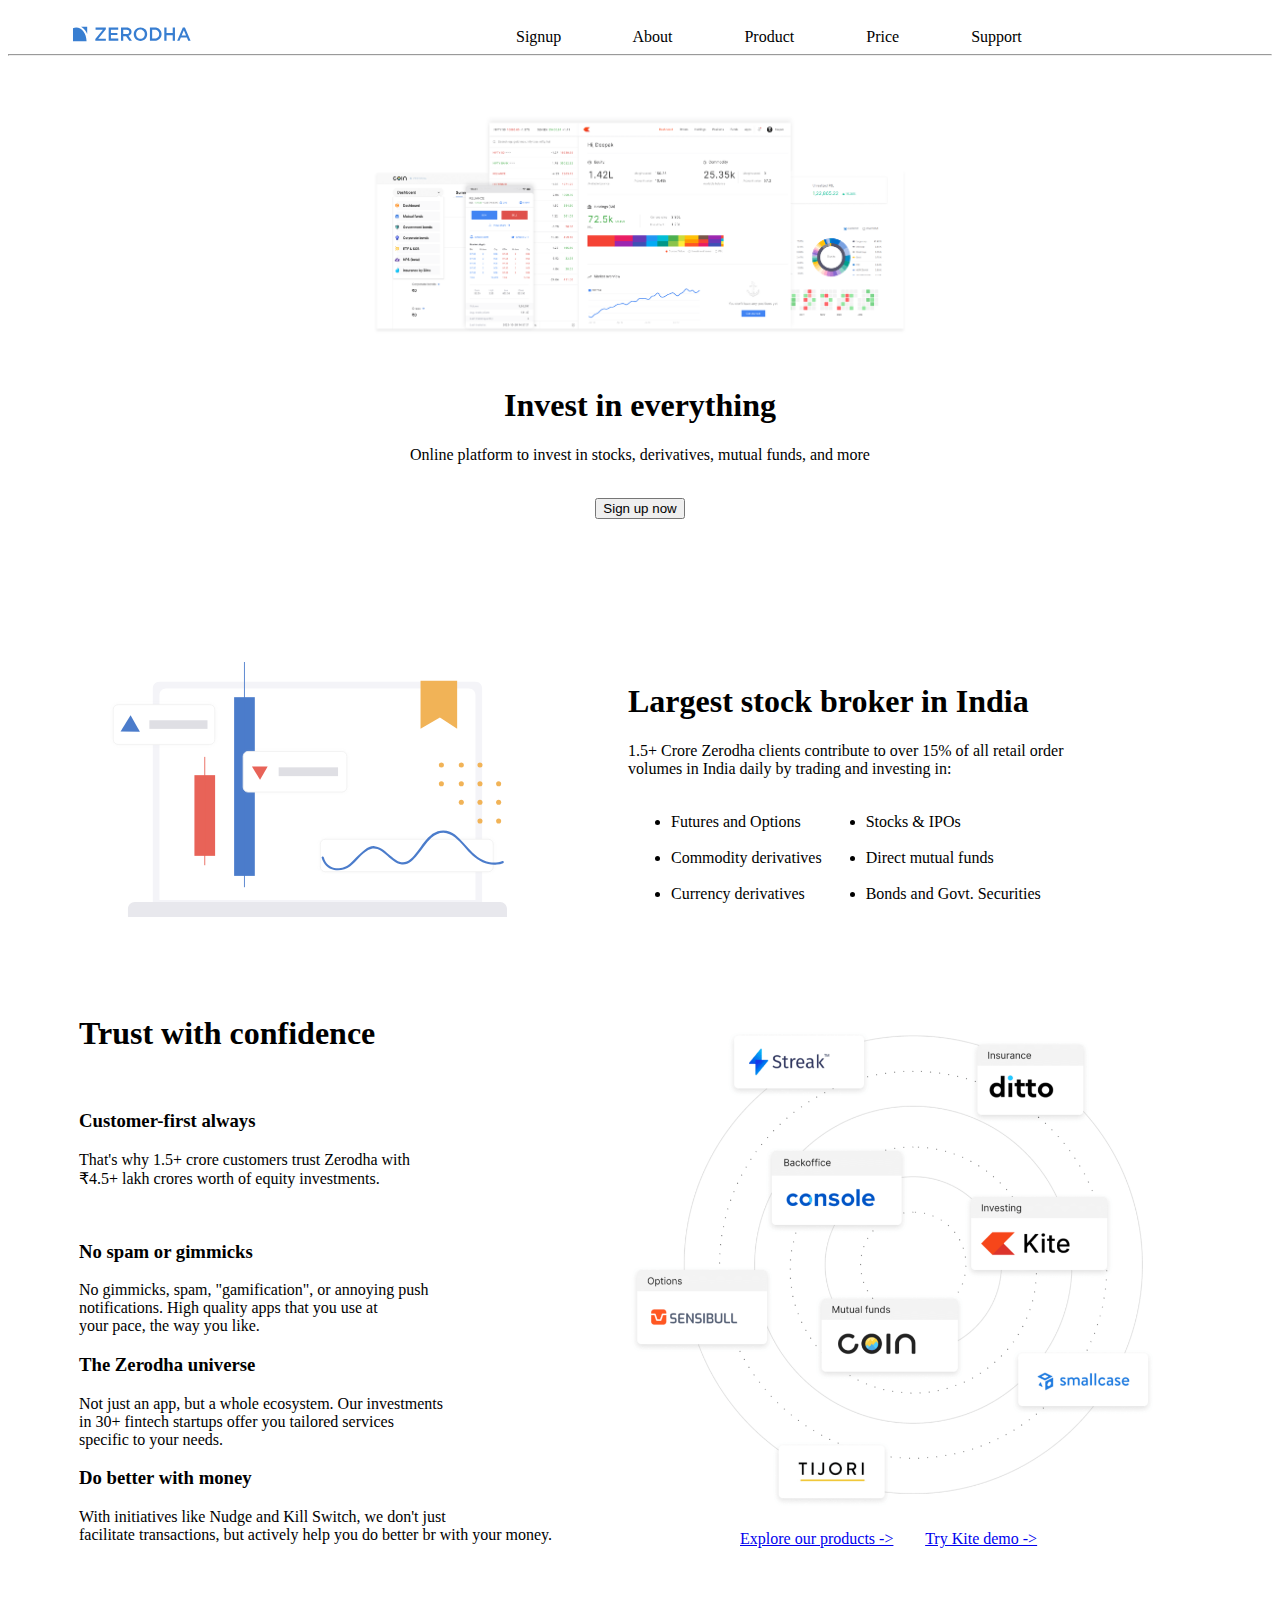
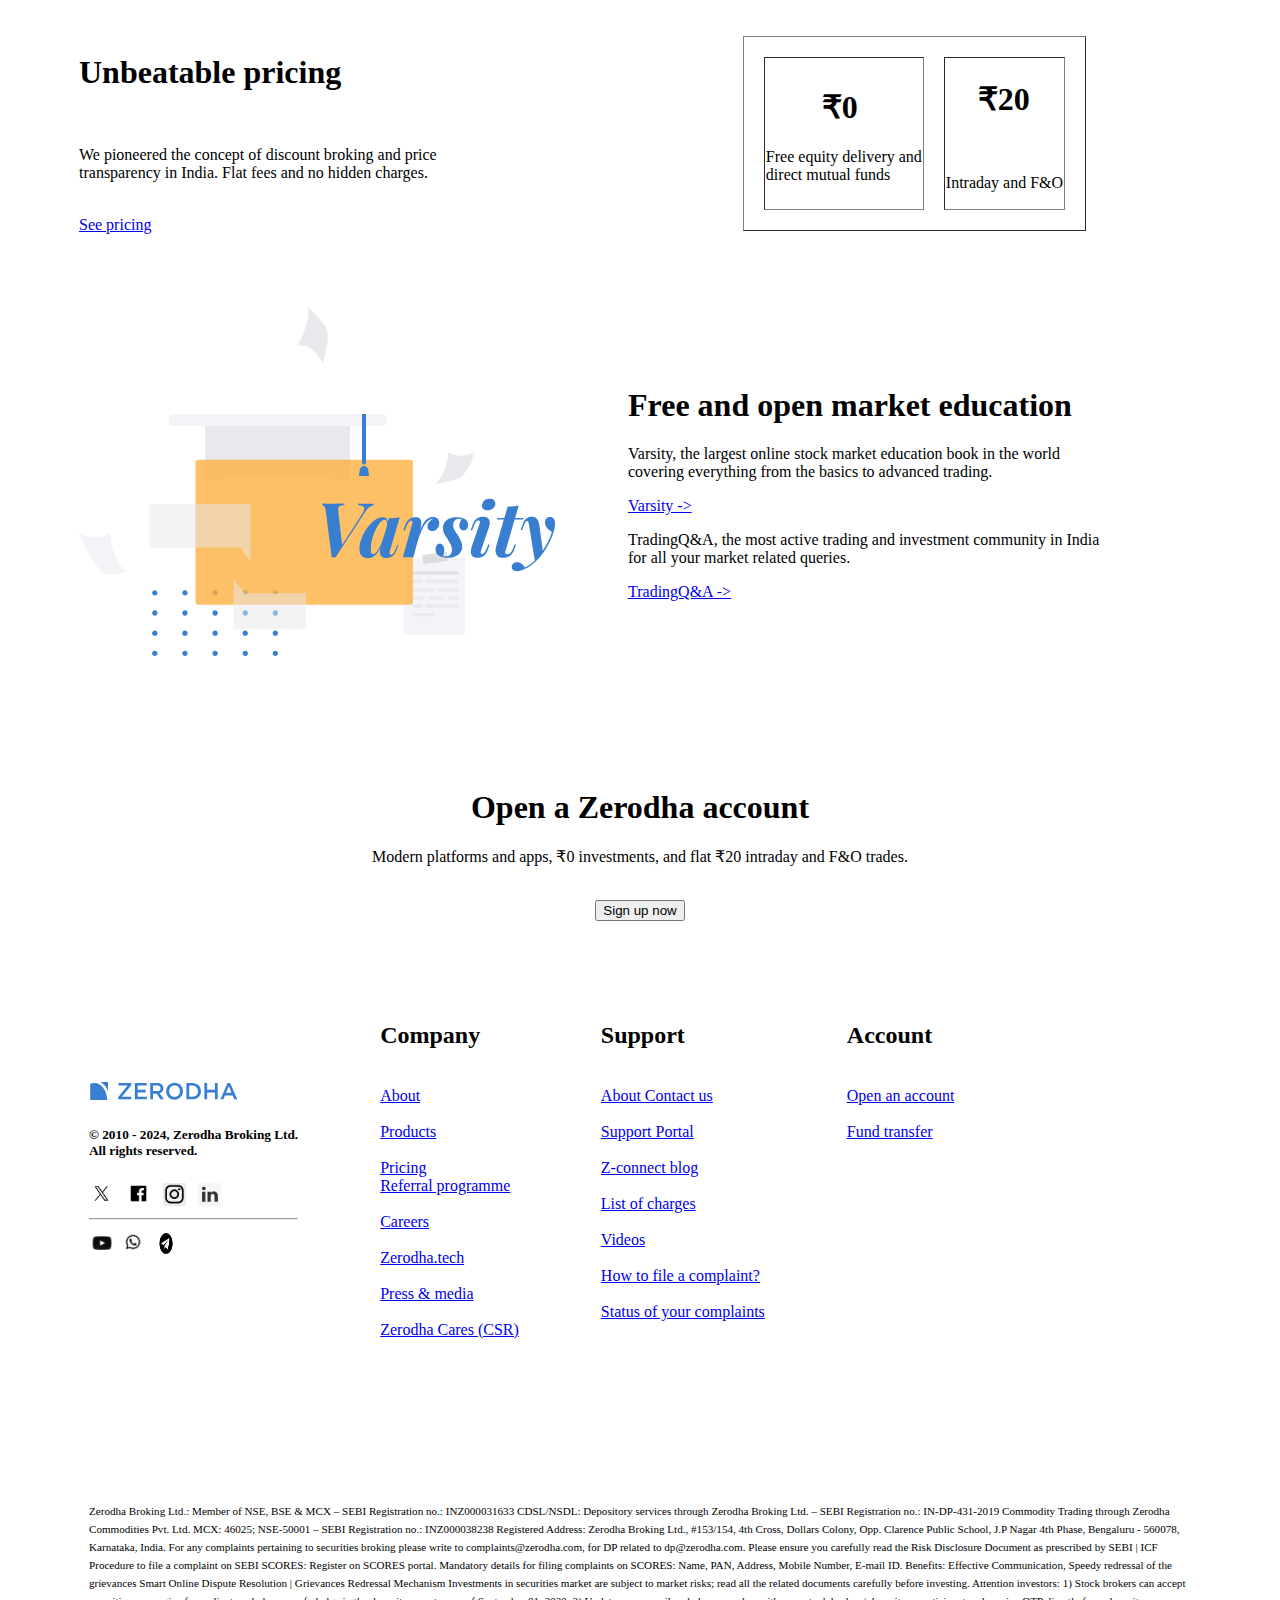
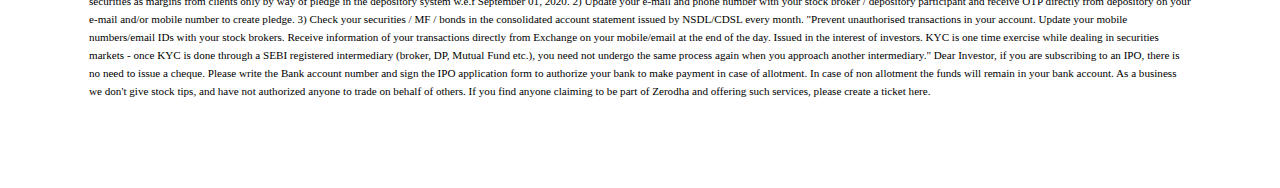
<file: lec5/index.html>
<!DOCTYPE html>
<html lang="en">

<head>
    <meta charset="UTF-8">
    <meta name="viewport" content="width=device-width, initial-scale=1.0">
    <title>Zerodha Application</title>
</head>

<body>
    <br>

    <div class="navbar">
        &nbsp;&nbsp;&nbsp;&nbsp;&nbsp;&nbsp;&nbsp;&nbsp;&nbsp;&nbsp;&nbsp;&nbsp;&nbsp;&nbsp;&nbsp;
        <img src="logo.svg" alt="" width="120px">
        &nbsp;&nbsp;&nbsp;&nbsp;&nbsp;&nbsp;&nbsp;&nbsp;&nbsp;&nbsp;&nbsp;&nbsp;&nbsp;&nbsp;&nbsp;&nbsp;&nbsp;&nbsp;&nbsp;
        &nbsp;&nbsp;&nbsp;&nbsp;&nbsp;&nbsp;&nbsp;&nbsp;&nbsp;&nbsp;&nbsp;&nbsp;&nbsp;&nbsp;&nbsp;&nbsp;&nbsp;&nbsp;&nbsp;
        &nbsp;&nbsp;&nbsp;&nbsp;&nbsp;&nbsp;&nbsp;&nbsp;&nbsp;&nbsp;&nbsp;&nbsp;&nbsp;&nbsp;&nbsp;&nbsp;&nbsp;&nbsp;&nbsp;
        &nbsp;&nbsp;&nbsp;&nbsp;&nbsp;&nbsp;&nbsp;&nbsp;&nbsp;&nbsp;&nbsp;&nbsp;&nbsp;&nbsp;&nbsp;&nbsp;&nbsp;&nbsp;&nbsp;
        <span>Signup</span>
        &nbsp;&nbsp;&nbsp;&nbsp;&nbsp;&nbsp;&nbsp;&nbsp;&nbsp;&nbsp;&nbsp;&nbsp;&nbsp;&nbsp;&nbsp;&nbsp;
        <span>About</span>
        &nbsp;&nbsp;&nbsp;&nbsp;&nbsp;&nbsp;&nbsp;&nbsp;&nbsp;&nbsp;&nbsp;&nbsp;&nbsp;&nbsp;&nbsp;&nbsp;
        <span>Product</span>
        &nbsp;&nbsp;&nbsp;&nbsp;&nbsp;&nbsp;&nbsp;&nbsp;&nbsp;&nbsp;&nbsp;&nbsp;&nbsp;&nbsp;&nbsp;&nbsp;
        <span>Price</span>
        &nbsp;&nbsp;&nbsp;&nbsp;&nbsp;&nbsp;&nbsp;&nbsp;&nbsp;&nbsp;&nbsp;&nbsp;&nbsp;&nbsp;&nbsp;&nbsp;
        <span>Support</span>
    </div>
    <hr>
    <br>
    <br>
    <center>
        <img src="landing.png" alt="" width="580px">
        <br>
        <br>
        <h1>Invest in everything</h1>
        <p>Online platform to invest in stocks, derivatives, mutual funds, and more</p>
        <br>
        <button>Sign up now</button>
    </center>
    <br>
    <br>

    <!-- Table use: -->
    <table cellspacing="70">

        <!-- For first row -->
        <tr>
            <td colspan="2">
                &nbsp;&nbsp;&nbsp;&nbsp;&nbsp;&nbsp;
                <img src="largest-broker.svg" alt="image not found" width="400px">
            </td>
            <td>

                <h1>Largest stock broker in India</h1>
                <p>1.5+ Crore Zerodha clients contribute to over 15% of all retail order <br> volumes in India daily by
                    trading and investing in:
                </p>
                <table>
                    <tr>
                        <td colspan="2">
                            <ul>
                                <li>Futures and Options
                                </li>
                                <br>
                                <li>
                                    Commodity derivatives
                                </li>
                                <br>
                                <li>
                                    Currency derivatives
                                </li>
                            </ul>
                        </td>
                        <td>
                            <ul>
                                <li>
                                    Stocks & IPOs
                                </li>
                                <br>
                                <li>
                                    Direct mutual funds
                                </li>
                                <br>
                                <li>
                                    Bonds and Govt. Securities
                                </li>
                            </ul>
                        </td>
                    </tr>
                </table>
            </td>
        </tr>

        <!-- For second row: -->
        <br>
        <br>
        <tr>
            <td colspan="2">
                <h1>Trust with confidence</h1>
                <br>
                <h3>Customer-first always</h3>
                <p>That's why 1.5+ crore customers trust Zerodha with <br> ₹4.5+ lakh crores worth of equity
                    investments.
                </p>
                <br>
                <h3>No spam or gimmicks</h3>
                <p>No gimmicks, spam, "gamification", or annoying push <br> notifications. High quality apps that you
                    use at <br>
                    your pace, the way you like.
                </p>

                <h3>The Zerodha universe</h3>
                <p>Not just an app, but a whole ecosystem. Our investments <br> in 30+ fintech startups offer you
                    tailored
                    services <br> specific to your needs.
                </p>

                <h3>Do better with money</h3>
                <p>With initiatives like Nudge and Kill Switch, we don't just <br> facilitate transactions, but actively
                    help
                    you do better br with your money.
                </p>

            </td>
            <td>
                <img src="ecosystem.png" alt="image not found" width="auto" height="520px">

                &nbsp;&nbsp;&nbsp;&nbsp;&nbsp;&nbsp;&nbsp;&nbsp;&nbsp;&nbsp;&nbsp;&nbsp;&nbsp;&nbsp;&nbsp;&nbsp;&nbsp;&nbsp;&nbsp;&nbsp;&nbsp;&nbsp;&nbsp;&nbsp;&nbsp;&nbsp;&nbsp;
                <a href="https://zerodha.com/products">Explore our products -></a>
                &nbsp;&nbsp;&nbsp;&nbsp;&nbsp;&nbsp;
                <a href="https://kite-demo.zerodha.com/dashboard">Try Kite demo -></a>
            </td>
        </tr>
        <tr>
            <td colspan="2">
                <h1>Unbeatable pricing</h1>
                <br>
                <p>We pioneered the concept of discount broking and price <br>transparency in India. Flat fees and no
                    hidden
                    charges.</p>
                <br>
                <a href="https://zerodha.com/pricing">See pricing</a>
            </td>
            <td>
                <center>
                    <table border="" cellspacing="20">
                        <tr>
                            <td colspan="2">
                                <h1> &nbsp;&nbsp;&nbsp;&nbsp;&nbsp;&nbsp;&nbsp;₹0</h1>
                                <p>
                                    Free equity delivery and
                                    <br>direct mutual funds
                                </p>
                            </td>
                            <td colspan="2">
                                <h1> &nbsp;&nbsp;&nbsp;&nbsp;₹20</h1>
                                <br>
                                <p>
                                    Intraday and F&O
                                </p>
                            </td>

                        </tr>
                    </table>
                </center>

            </td>
        </tr>
        <tr>
            <td colspan="2">
                <img src="index-education.svg" alt="">
            </td>
            <td>
                <h1>
                    Free and open market education
                </h1>
                <p>
                    Varsity, the largest online stock market education book in the world <br> covering everything from
                    the
                    basics to advanced trading.
                </p>

                <a href="https://zerodha.com/varsity/">Varsity -></a>
                <br>
                <p>
                    TradingQ&A, the most active trading and investment community in India <br>for all your market
                    related
                    queries.
                </p>
                <a href="https://tradingqna.com/">TradingQ&A -></a>
            </td>
        </tr>
    </table>
    <br>
    <br>
    <center>
        <h1>Open a Zerodha account</h1>
        <p>Modern platforms and apps, ₹0 investments, and flat ₹20 intraday and F&O trades.</p>
        <br>
        <button>Sign up now</button>
    </center>

    <!-- Another table -->
    <table cellspacing="80">
        <tr>
            <td colspan="4">
                <img src="logo.svg" alt="image not found" width="150px">
                <h5>&#169 2010 - 2024, Zerodha Broking Ltd. <br>
                    All rights reserved.</h5>
                <span>
                    <img src="X-image.png" alt="not found" width="25px" height="25px">
                    &nbsp;
                    <img src="fb.png" alt="not found" width="25px" height="25px">
                    &nbsp;
                    <img src="inst.png" alt="not found" width="23px" height="23px">
                    &nbsp;
                    <img src="linkedin.jpg" alt="not found" width="23px" height="23px">
                    <hr>
                    <img src="youtube.png" alt="not found" width="26px" height="26px">
                    <img src="whatsapp.png" alt="not found" width="28px" height="28px">
                    <img src="telegram.png" alt="not found" width="30px" height="25px">
                </span>
            </td>
            <td>
                <h2>Company</h2>
                <br>
                <a href="#">About</a>
                <br>
                <br>
                <a href="#">Products</a>
                <br>
                <br>
                <a href="#">Pricing</a>
                <br>
                <a href="#">Referral programme</a>
                <br>
                <br>
                <a href="#">Careers</a>
                <br>
                <br>
                <a href="#">Zerodha.tech</a>
                <br>
                <br>
                <a href="#">Press & media</a>
                <br>
                <br>
                <a href="#">Zerodha Cares (CSR)</a>
                <br>
            </td>
            <td>
                <h2>Support</h2>
                <br>
                <a href="#">About
                    <a href="#">Contact us</a>
                    <br>
                    <br>
                    <a href="#">Support Portal</a>
                    <br>
                    <br>
                    <a href="#">Z-connect blog</a>
                    <br>
                    <br>
                    <a href="#">List of charges</a>
                    <br>
                    <br>
                    <a href="#">Videos</a>
                    <br>
                    <br>
                    <a href="#">How to file a complaint?</a>
                    <br>
                    <br>
                    <a href="#">Status of your complaints</a>
                    <br>
                    <br>
            </td>
            <td>
                <h2>Account</h2>
                <br>
                <a href="#">Open an account</a>
                <br>
                <br>
                <a href="#">Fund transfer</a>
                <br>
                <br>
                <a href="#"></a>
                <br>
                <br>
                <a href="#"></a>
                <br>
                <br>
                <a href="#"></a>
                <br>
                <br>
                <a href="#"></a>
                <br>
                <br>
                <a href="#"></a>
                <br>
                <br>
                <a href="#"></a>
            </td>
        </tr>
    </table>
    <table cellspacing="80px">
        <tr>
            <td>
                <small><small>Zerodha Broking Ltd.: Member of NSE, BSE​ &​ MCX – SEBI Registration no.: INZ000031633
                        CDSL/NSDL:
                        Depository services through Zerodha Broking Ltd. – SEBI Registration no.: IN-DP-431-2019
                        Commodity Trading
                        through Zerodha Commodities Pvt. Ltd. MCX: 46025; NSE-50001 – SEBI Registration no.:
                        INZ000038238 Registered
                        Address: Zerodha Broking Ltd., #153/154, 4th Cross, Dollars Colony, Opp. Clarence Public School,
                        J.P Nagar
                        4th Phase, Bengaluru - 560078, Karnataka, India. For any complaints pertaining to
                        securities
                        broking please
                        write to complaints@zerodha.com, for DP related to dp@zerodha.com. Please ensure you carefully
                        read the Risk
                        Disclosure Document as prescribed by SEBI | ICF

                        Procedure to file a complaint on SEBI SCORES: Register on SCORES portal. Mandatory details for
                        filing
                        complaints on SCORES: Name, PAN, Address, Mobile Number, E-mail ID. Benefits: Effective
                        Communication,
                        Speedy redressal of the grievances

                        Smart Online Dispute Resolution | Grievances Redressal Mechanism

                        Investments in securities market are subject to market risks; read all the related documents
                        carefully
                        before investing.

                        Attention investors: 1) Stock brokers can accept securities as margins from clients only by way
                        of pledge in
                        the depository system w.e.f September 01, 2020. 2) Update your e-mail and phone number with your
                        stock
                        broker / depository participant and receive OTP directly from depository on your e-mail and/or
                        mobile number
                        to create pledge. 3) Check your securities / MF / bonds in the consolidated account statement
                        issued by
                        NSDL/CDSL every month.

                        "Prevent unauthorised transactions in your account. Update your mobile numbers/email IDs with
                        your stock
                        brokers. Receive information of your transactions directly from Exchange on your mobile/email at
                        the end of
                        the day. Issued in the interest of investors. KYC is one time exercise while dealing in
                        securities markets -
                        once KYC is done through a SEBI registered intermediary (broker, DP, Mutual Fund etc.), you need
                        not undergo
                        the same process again when you approach another intermediary." Dear Investor, if you are
                        subscribing to an
                        IPO, there is no need to issue a cheque. Please write the Bank account number and sign the IPO
                        application
                        form to authorize your bank to make payment in case of allotment. In case of non allotment the
                        funds will
                        remain in your bank account. As a business we don't give stock tips, and have not authorized
                        anyone to trade
                        on behalf of others. If you find anyone claiming to be part of Zerodha and offering such
                        services, please
                        create a ticket here.</small></small>
            </td>
        </tr>
    </table>
</body>

</html>
</file>
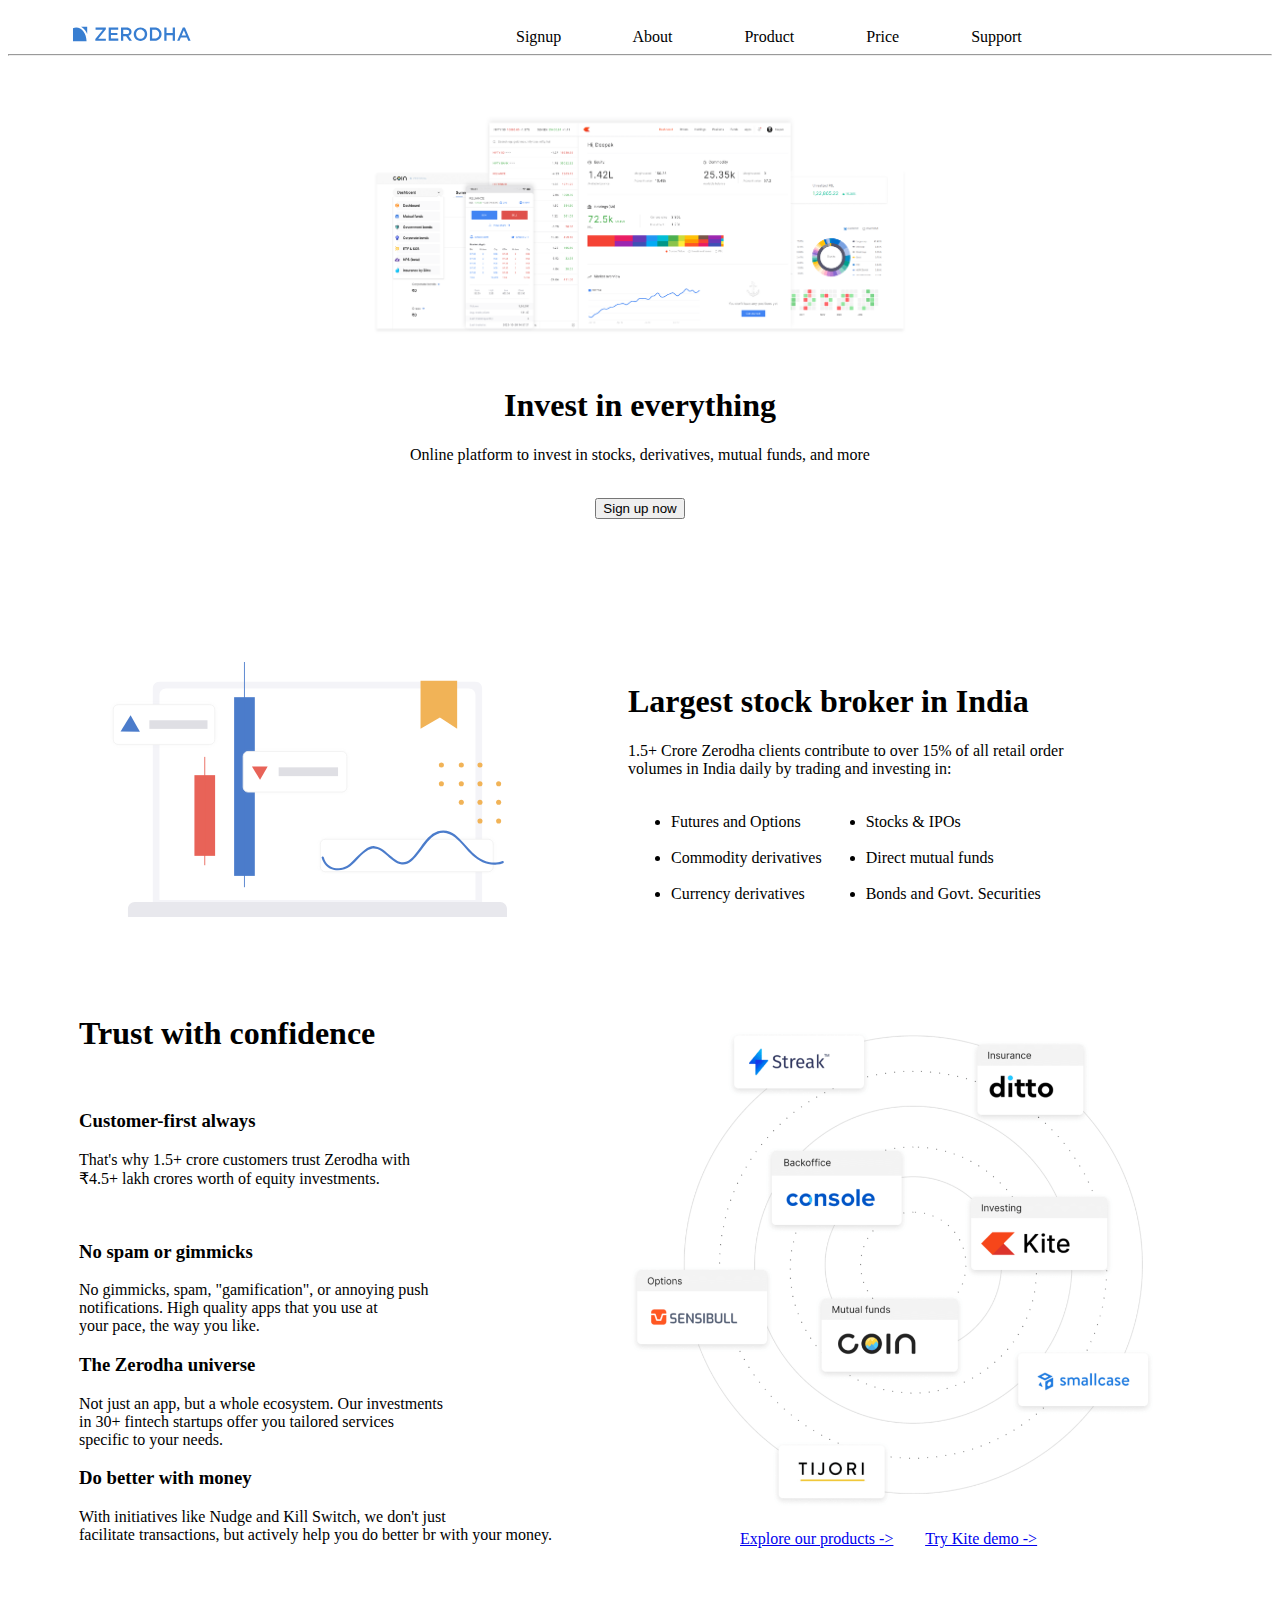
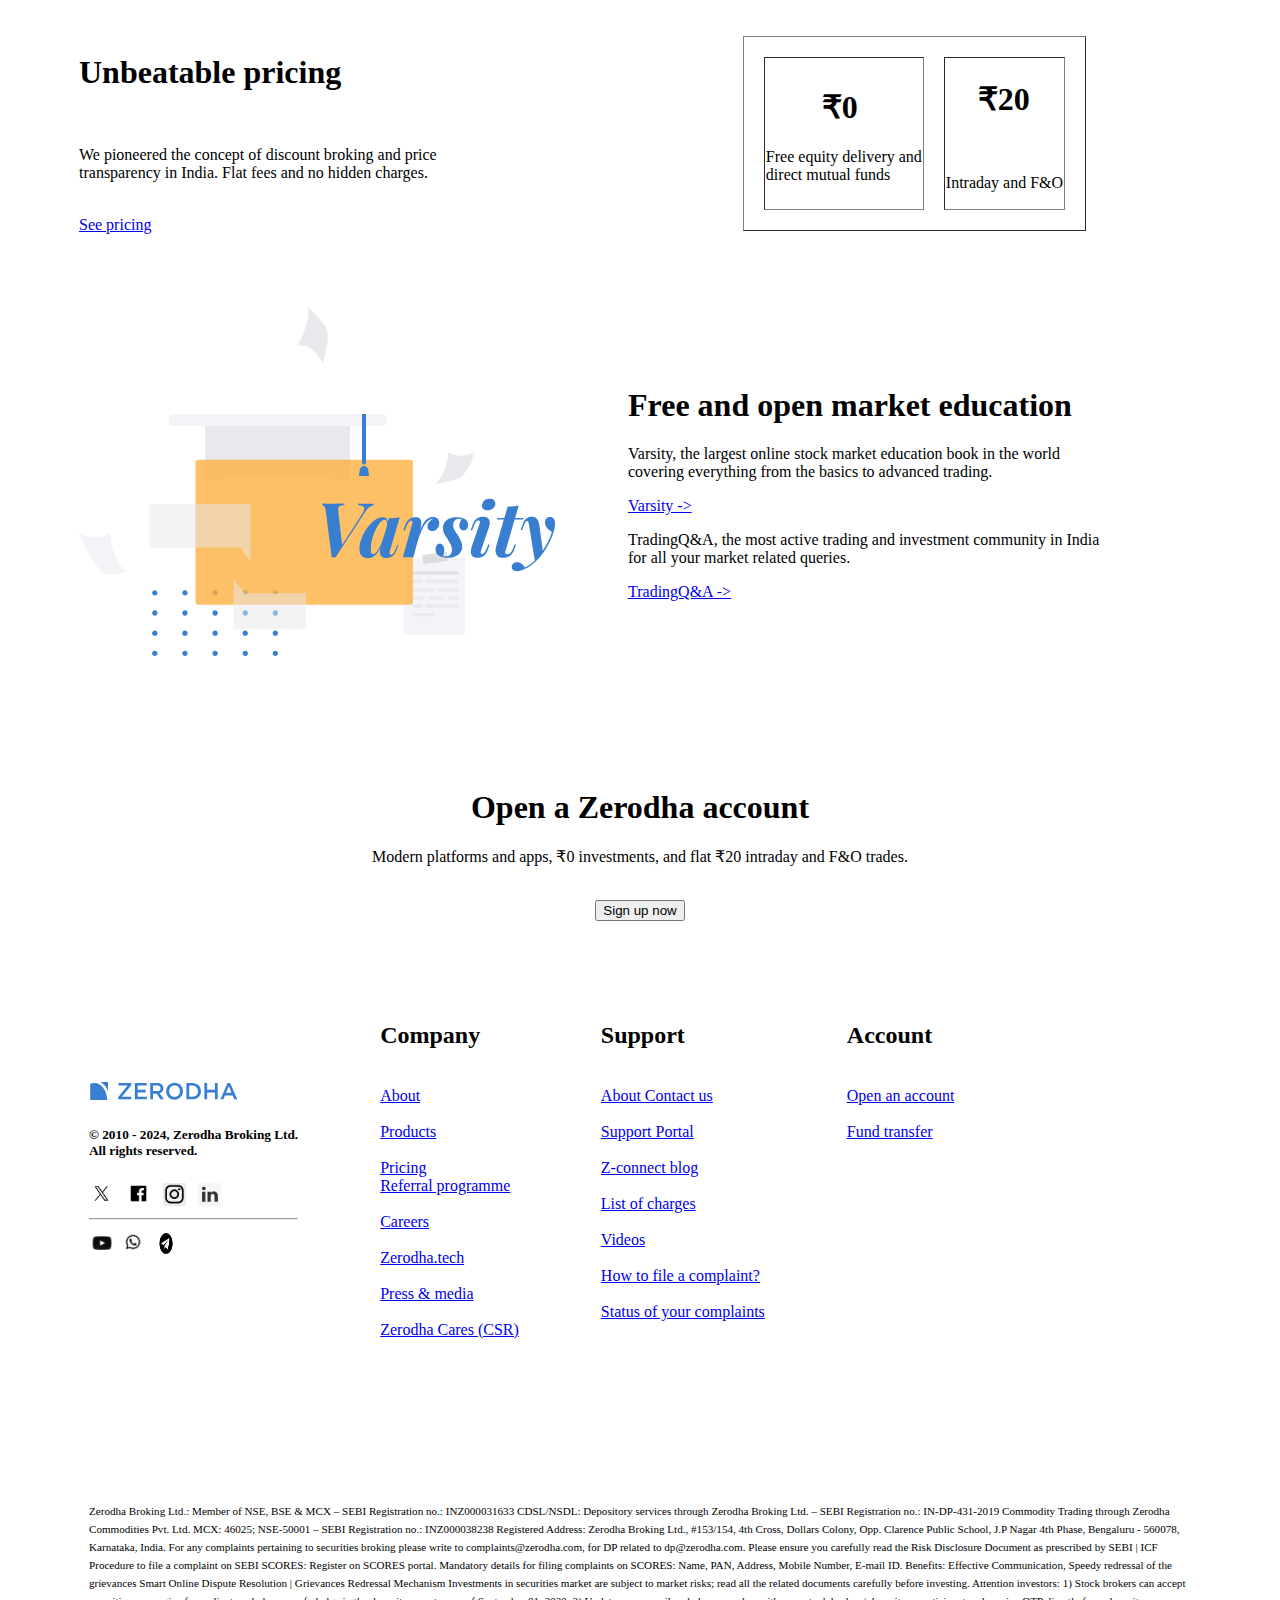
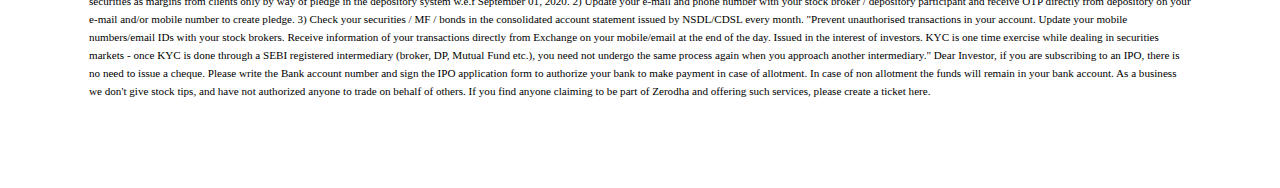
<file: assignments/assignments/zerodha/index.html>
<!DOCTYPE html>
<html lang="en">

<head>
    <meta charset="UTF-8">
    <meta name="viewport" content="width=device-width, initial-scale=1.0">
    <title>Zerodha Application</title>
</head>

<body>
    <br>

    <div class="navbar">
        &nbsp;&nbsp;&nbsp;&nbsp;&nbsp;&nbsp;&nbsp;&nbsp;&nbsp;&nbsp;&nbsp;&nbsp;&nbsp;&nbsp;&nbsp;
        <img src="logo.svg" alt="" width="120px">
        &nbsp;&nbsp;&nbsp;&nbsp;&nbsp;&nbsp;&nbsp;&nbsp;&nbsp;&nbsp;&nbsp;&nbsp;&nbsp;&nbsp;&nbsp;&nbsp;&nbsp;&nbsp;&nbsp;
        &nbsp;&nbsp;&nbsp;&nbsp;&nbsp;&nbsp;&nbsp;&nbsp;&nbsp;&nbsp;&nbsp;&nbsp;&nbsp;&nbsp;&nbsp;&nbsp;&nbsp;&nbsp;&nbsp;
        &nbsp;&nbsp;&nbsp;&nbsp;&nbsp;&nbsp;&nbsp;&nbsp;&nbsp;&nbsp;&nbsp;&nbsp;&nbsp;&nbsp;&nbsp;&nbsp;&nbsp;&nbsp;&nbsp;
        &nbsp;&nbsp;&nbsp;&nbsp;&nbsp;&nbsp;&nbsp;&nbsp;&nbsp;&nbsp;&nbsp;&nbsp;&nbsp;&nbsp;&nbsp;&nbsp;&nbsp;&nbsp;&nbsp;
        <span>Signup</span>
        &nbsp;&nbsp;&nbsp;&nbsp;&nbsp;&nbsp;&nbsp;&nbsp;&nbsp;&nbsp;&nbsp;&nbsp;&nbsp;&nbsp;&nbsp;&nbsp;
        <span>About</span>
        &nbsp;&nbsp;&nbsp;&nbsp;&nbsp;&nbsp;&nbsp;&nbsp;&nbsp;&nbsp;&nbsp;&nbsp;&nbsp;&nbsp;&nbsp;&nbsp;
        <span>Product</span>
        &nbsp;&nbsp;&nbsp;&nbsp;&nbsp;&nbsp;&nbsp;&nbsp;&nbsp;&nbsp;&nbsp;&nbsp;&nbsp;&nbsp;&nbsp;&nbsp;
        <span>Price</span>
        &nbsp;&nbsp;&nbsp;&nbsp;&nbsp;&nbsp;&nbsp;&nbsp;&nbsp;&nbsp;&nbsp;&nbsp;&nbsp;&nbsp;&nbsp;&nbsp;
        <span>Support</span>
    </div>
    <hr>
    <br>
    <br>
    <center>
        <img src="landing.png" alt="" width="580px">
        <br>
        <br>
        <h1>Invest in everything</h1>
        <p>Online platform to invest in stocks, derivatives, mutual funds, and more</p>
        <br>
        <button>Sign up now</button>
    </center>
    <br>
    <br>

    <!-- Table use: -->
    <table cellspacing="70">

        <!-- For first row -->
        <tr>
            <td colspan="2">
                &nbsp;&nbsp;&nbsp;&nbsp;&nbsp;&nbsp;
                <img src="largest-broker.svg" alt="image not found" width="400px">
            </td>
            <td>

                <h1>Largest stock broker in India</h1>
                <p>1.5+ Crore Zerodha clients contribute to over 15% of all retail order <br> volumes in India daily by
                    trading and investing in:
                </p>
                <table>
                    <tr>
                        <td colspan="2">
                            <ul>
                                <li>Futures and Options
                                </li>
                                <br>
                                <li>
                                    Commodity derivatives
                                </li>
                                <br>
                                <li>
                                    Currency derivatives
                                </li>
                            </ul>
                        </td>
                        <td>
                            <ul>
                                <li>
                                    Stocks & IPOs
                                </li>
                                <br>
                                <li>
                                    Direct mutual funds
                                </li>
                                <br>
                                <li>
                                    Bonds and Govt. Securities
                                </li>
                            </ul>
                        </td>
                    </tr>
                </table>
            </td>
        </tr>

        <!-- For second row: -->
        <br>
        <br>
        <tr>
            <td colspan="2">
                <h1>Trust with confidence</h1>
                <br>
                <h3>Customer-first always</h3>
                <p>That's why 1.5+ crore customers trust Zerodha with <br> ₹4.5+ lakh crores worth of equity
                    investments.
                </p>
                <br>
                <h3>No spam or gimmicks</h3>
                <p>No gimmicks, spam, "gamification", or annoying push <br> notifications. High quality apps that you
                    use at <br>
                    your pace, the way you like.
                </p>

                <h3>The Zerodha universe</h3>
                <p>Not just an app, but a whole ecosystem. Our investments <br> in 30+ fintech startups offer you
                    tailored
                    services <br> specific to your needs.
                </p>

                <h3>Do better with money</h3>
                <p>With initiatives like Nudge and Kill Switch, we don't just <br> facilitate transactions, but actively
                    help
                    you do better br with your money.
                </p>

            </td>
            <td>
                <img src="ecosystem.png" alt="image not found" width="auto" height="520px">

                &nbsp;&nbsp;&nbsp;&nbsp;&nbsp;&nbsp;&nbsp;&nbsp;&nbsp;&nbsp;&nbsp;&nbsp;&nbsp;&nbsp;&nbsp;&nbsp;&nbsp;&nbsp;&nbsp;&nbsp;&nbsp;&nbsp;&nbsp;&nbsp;&nbsp;&nbsp;&nbsp;
                <a href="https://zerodha.com/products">Explore our products -></a>
                &nbsp;&nbsp;&nbsp;&nbsp;&nbsp;&nbsp;
                <a href="https://kite-demo.zerodha.com/dashboard">Try Kite demo -></a>
            </td>
        </tr>
        <tr>
            <td colspan="2">
                <h1>Unbeatable pricing</h1>
                <br>
                <p>We pioneered the concept of discount broking and price <br>transparency in India. Flat fees and no
                    hidden
                    charges.</p>
                <br>
                <a href="https://zerodha.com/pricing">See pricing</a>
            </td>
            <td>
                <center>
                    <table border="" cellspacing="20">
                        <tr>
                            <td colspan="2">
                                <h1> &nbsp;&nbsp;&nbsp;&nbsp;&nbsp;&nbsp;&nbsp;₹0</h1>
                                <p>
                                    Free equity delivery and
                                    <br>direct mutual funds
                                </p>
                            </td>
                            <td colspan="2">
                                <h1> &nbsp;&nbsp;&nbsp;&nbsp;₹20</h1>
                                <br>
                                <p>
                                    Intraday and F&O
                                </p>
                            </td>

                        </tr>
                    </table>
                </center>

            </td>
        </tr>
        <tr>
            <td colspan="2">
                <img src="index-education.svg" alt="">
            </td>
            <td>
                <h1>
                    Free and open market education
                </h1>
                <p>
                    Varsity, the largest online stock market education book in the world <br> covering everything from
                    the
                    basics to advanced trading.
                </p>

                <a href="https://zerodha.com/varsity/">Varsity -></a>
                <br>
                <p>
                    TradingQ&A, the most active trading and investment community in India <br>for all your market
                    related
                    queries.
                </p>
                <a href="https://tradingqna.com/">TradingQ&A -></a>
            </td>
        </tr>
    </table>
    <br>
    <br>
    <center>
        <h1>Open a Zerodha account</h1>
        <p>Modern platforms and apps, ₹0 investments, and flat ₹20 intraday and F&O trades.</p>
        <br>
        <button>Sign up now</button>
    </center>

    <!-- Another table -->
    <table cellspacing="80">
        <tr>
            <td colspan="4">
                <img src="logo.svg" alt="image not found" width="150px">
                <h5>&#169 2010 - 2024, Zerodha Broking Ltd. <br>
                    All rights reserved.</h5>
                <span>
                    <img src="X-image.png" alt="not found" width="25px" height="25px">
                    &nbsp;
                    <img src="fb.png" alt="not found" width="25px" height="25px">
                    &nbsp;
                    <img src="inst.png" alt="not found" width="23px" height="23px">
                    &nbsp;
                    <img src="linkedin.jpg" alt="not found" width="23px" height="23px">
                    <hr>
                    <img src="youtube.png" alt="not found" width="26px" height="26px">
                    <img src="whatsapp.png" alt="not found" width="28px" height="28px">
                    <img src="telegram.png" alt="not found" width="30px" height="25px">
                </span>
            </td>
            <td>
                <h2>Company</h2>
                <br>
                <a href="#">About</a>
                <br>
                <br>
                <a href="#">Products</a>
                <br>
                <br>
                <a href="#">Pricing</a>
                <br>
                <a href="#">Referral programme</a>
                <br>
                <br>
                <a href="#">Careers</a>
                <br>
                <br>
                <a href="#">Zerodha.tech</a>
                <br>
                <br>
                <a href="#">Press & media</a>
                <br>
                <br>
                <a href="#">Zerodha Cares (CSR)</a>
                <br>
            </td>
            <td>
                <h2>Support</h2>
                <br>
                <a href="#">About
                    <a href="#">Contact us</a>
                    <br>
                    <br>
                    <a href="#">Support Portal</a>
                    <br>
                    <br>
                    <a href="#">Z-connect blog</a>
                    <br>
                    <br>
                    <a href="#">List of charges</a>
                    <br>
                    <br>
                    <a href="#">Videos</a>
                    <br>
                    <br>
                    <a href="#">How to file a complaint?</a>
                    <br>
                    <br>
                    <a href="#">Status of your complaints</a>
                    <br>
                    <br>
            </td>
            <td>
                <h2>Account</h2>
                <br>
                <a href="#">Open an account</a>
                <br>
                <br>
                <a href="#">Fund transfer</a>
                <br>
                <br>
                <a href="#"></a>
                <br>
                <br>
                <a href="#"></a>
                <br>
                <br>
                <a href="#"></a>
                <br>
                <br>
                <a href="#"></a>
                <br>
                <br>
                <a href="#"></a>
                <br>
                <br>
                <a href="#"></a>
            </td>
        </tr>
    </table>
    <table cellspacing="80px">
        <tr>
            <td>
                <small><small>Zerodha Broking Ltd.: Member of NSE, BSE​ &​ MCX – SEBI Registration no.: INZ000031633
                        CDSL/NSDL:
                        Depository services through Zerodha Broking Ltd. – SEBI Registration no.: IN-DP-431-2019
                        Commodity Trading
                        through Zerodha Commodities Pvt. Ltd. MCX: 46025; NSE-50001 – SEBI Registration no.:
                        INZ000038238 Registered
                        Address: Zerodha Broking Ltd., #153/154, 4th Cross, Dollars Colony, Opp. Clarence Public School,
                        J.P Nagar
                        4th Phase, Bengaluru - 560078, Karnataka, India. For any complaints pertaining to
                        securities
                        broking please
                        write to complaints@zerodha.com, for DP related to dp@zerodha.com. Please ensure you carefully
                        read the Risk
                        Disclosure Document as prescribed by SEBI | ICF

                        Procedure to file a complaint on SEBI SCORES: Register on SCORES portal. Mandatory details for
                        filing
                        complaints on SCORES: Name, PAN, Address, Mobile Number, E-mail ID. Benefits: Effective
                        Communication,
                        Speedy redressal of the grievances

                        Smart Online Dispute Resolution | Grievances Redressal Mechanism

                        Investments in securities market are subject to market risks; read all the related documents
                        carefully
                        before investing.

                        Attention investors: 1) Stock brokers can accept securities as margins from clients only by way
                        of pledge in
                        the depository system w.e.f September 01, 2020. 2) Update your e-mail and phone number with your
                        stock
                        broker / depository participant and receive OTP directly from depository on your e-mail and/or
                        mobile number
                        to create pledge. 3) Check your securities / MF / bonds in the consolidated account statement
                        issued by
                        NSDL/CDSL every month.

                        "Prevent unauthorised transactions in your account. Update your mobile numbers/email IDs with
                        your stock
                        brokers. Receive information of your transactions directly from Exchange on your mobile/email at
                        the end of
                        the day. Issued in the interest of investors. KYC is one time exercise while dealing in
                        securities markets -
                        once KYC is done through a SEBI registered intermediary (broker, DP, Mutual Fund etc.), you need
                        not undergo
                        the same process again when you approach another intermediary." Dear Investor, if you are
                        subscribing to an
                        IPO, there is no need to issue a cheque. Please write the Bank account number and sign the IPO
                        application
                        form to authorize your bank to make payment in case of allotment. In case of non allotment the
                        funds will
                        remain in your bank account. As a business we don't give stock tips, and have not authorized
                        anyone to trade
                        on behalf of others. If you find anyone claiming to be part of Zerodha and offering such
                        services, please
                        create a ticket here.</small></small>
            </td>
        </tr>
    </table>
</body>

</html>
</file>
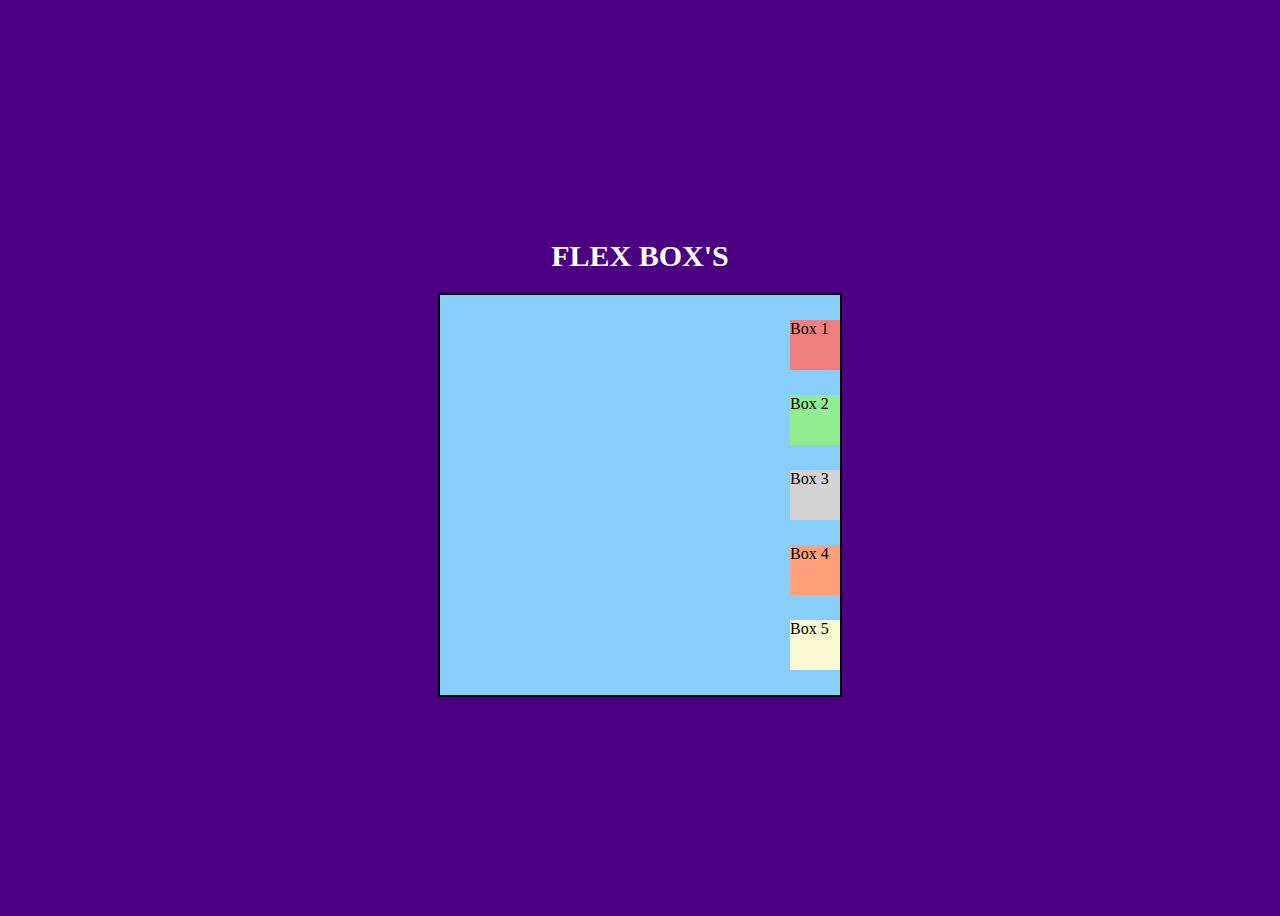
<file: lec 10/flex_box.html>
<!DOCTYPE html>
<html lang="en">

<head>
    <meta charset="UTF-8">
    <meta name="viewport" content="width=device-width, initial-scale=1.0">
    <title>FLEX BOX</title>
    <link rel="stylesheet" href="style.css">
</head>

<body>

    <div class="wrap">


        <h1>FLEX BOX'S</h1>

        <div id="container">
            <div class="items" style="background-color: lightcoral;"> Box 1</div>
            <div class="items" style="background-color: lightgreen;">Box 2</div>
            <div class="items" style="background-color: lightgrey">Box 3</div>
            <div class="items" style="background-color: lightsalmon">Box 4</div>
            <div class="items" style="background-color: lightgoldenrodyellow">Box 5</div>
        </div>
    </div>
</body>

</html>
</file>
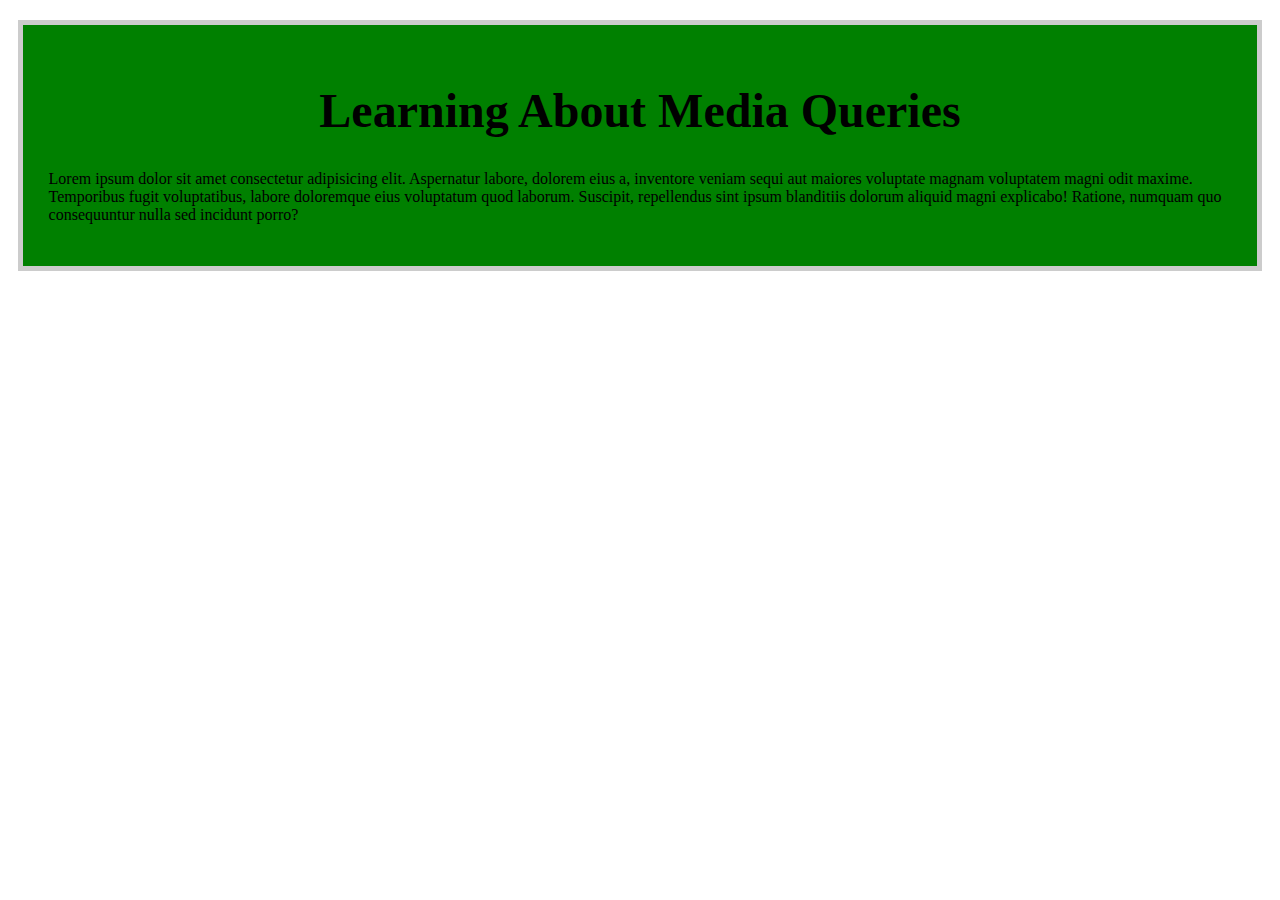
<file: lec 11/1.media_queries.html>
<!DOCTYPE html>
<html lang="en">

<head>
    <meta charset="UTF-8">
    <meta name="viewport" content="width=device-width, initial-scale=1.0">
    <title>Media Queries</title>
    <link rel="stylesheet" href="1.style.css">
</head>

<body>
    <section>
        <h1>Learning About Media Queries</h1>
        <p>Lorem ipsum dolor sit amet consectetur adipisicing elit. Aspernatur labore, dolorem eius a, inventore veniam
            sequi aut maiores voluptate magnam voluptatem magni odit maxime. Temporibus fugit voluptatibus, labore
            doloremque eius voluptatum quod laborum. Suscipit, repellendus sint ipsum blanditiis dolorum aliquid magni
            explicabo! Ratione, numquam quo consequuntur nulla sed incidunt porro?</p>
    </section>
</body>

</html>
</file>
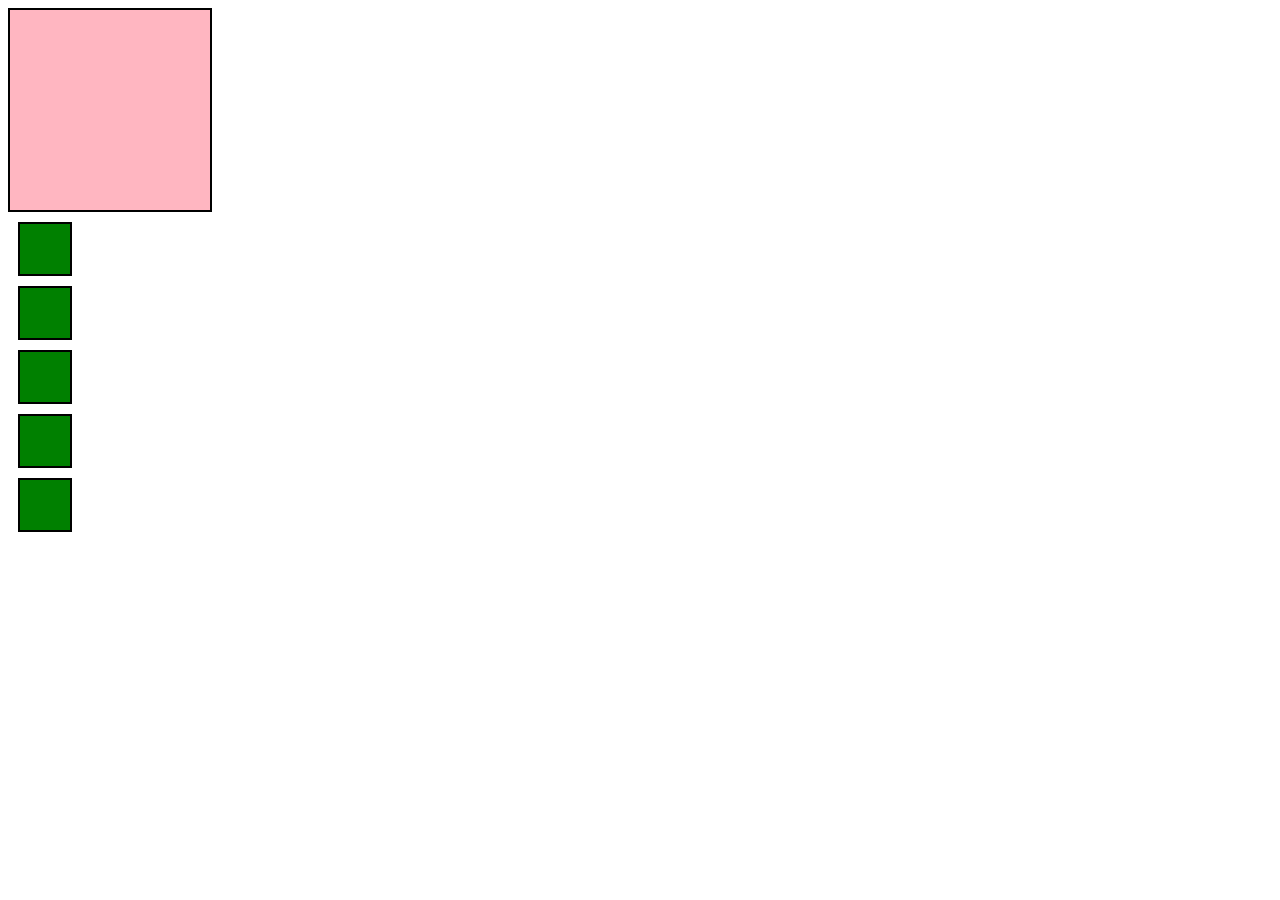
<file: lec 12/transition.html>
<!DOCTYPE html>
<html lang="en">
<head>
    <meta charset="UTF-8">
    <meta name="viewport" content="width=device-width, initial-scale=1.0">
    <title>Transition</title>
    <link rel="stylesheet" href="transition.css">
</head>
<body>
    <section></section>
    <article>
        <div class=""></div>
        <div class=""></div>
        <div class=""></div>
        <div class=""></div>
        <div class=""></div>
        
    </article>
</body>
</html>
</file>
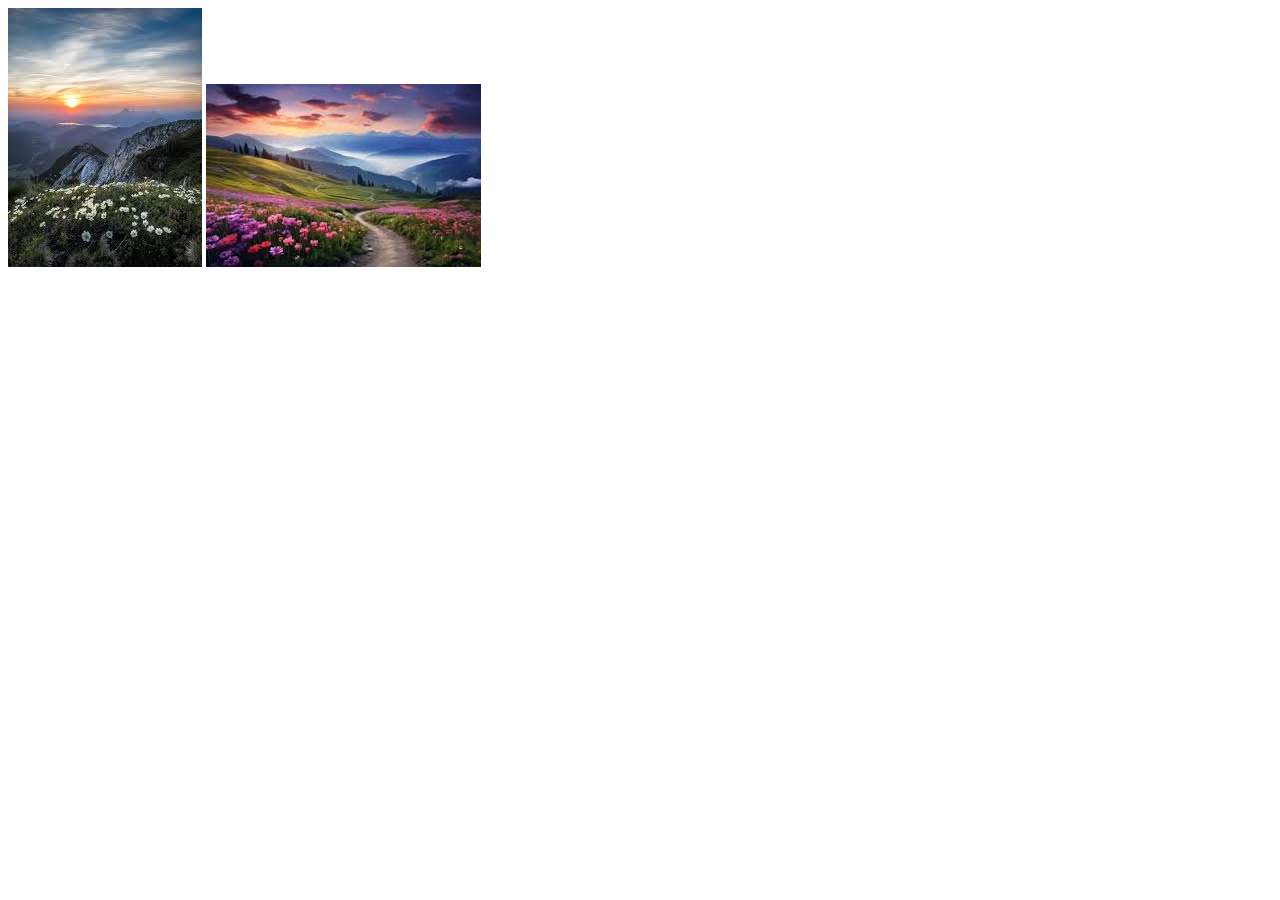
<file: lec 2/1.inlineVsBlock.html>
<!DOCTYPE html>
<html lang="en">

<head>
    <meta charset="UTF-8">
    <meta name="viewport" content="width=device-width, initial-scale=1.0">
    <title>Inline And Block Elements</title>
</head>

<body>

    <!-- Inline Elements: They take necessary width of the screen-->

    <!-- <a href="">Google Search</a>
    <a href="">Facebook Search</a> -->
    <img src="[data-uri]"
        alt="this is a image 1">
    <img src="[data-uri]"
        alt="this is a image 2">

    <!-- Blocked Element: Takes entire width of the screen. If they need than also if they dont need then aslo. -->

    <!-- <h1>This is a heading 1</h1>
    <h1>This is a heading 2</h1> -->


    <!-- <br>
    <p>This is a Paragraph 1</p>
    <p>This is a Paragraph 2</p> -->
</body>

</html>
</file>
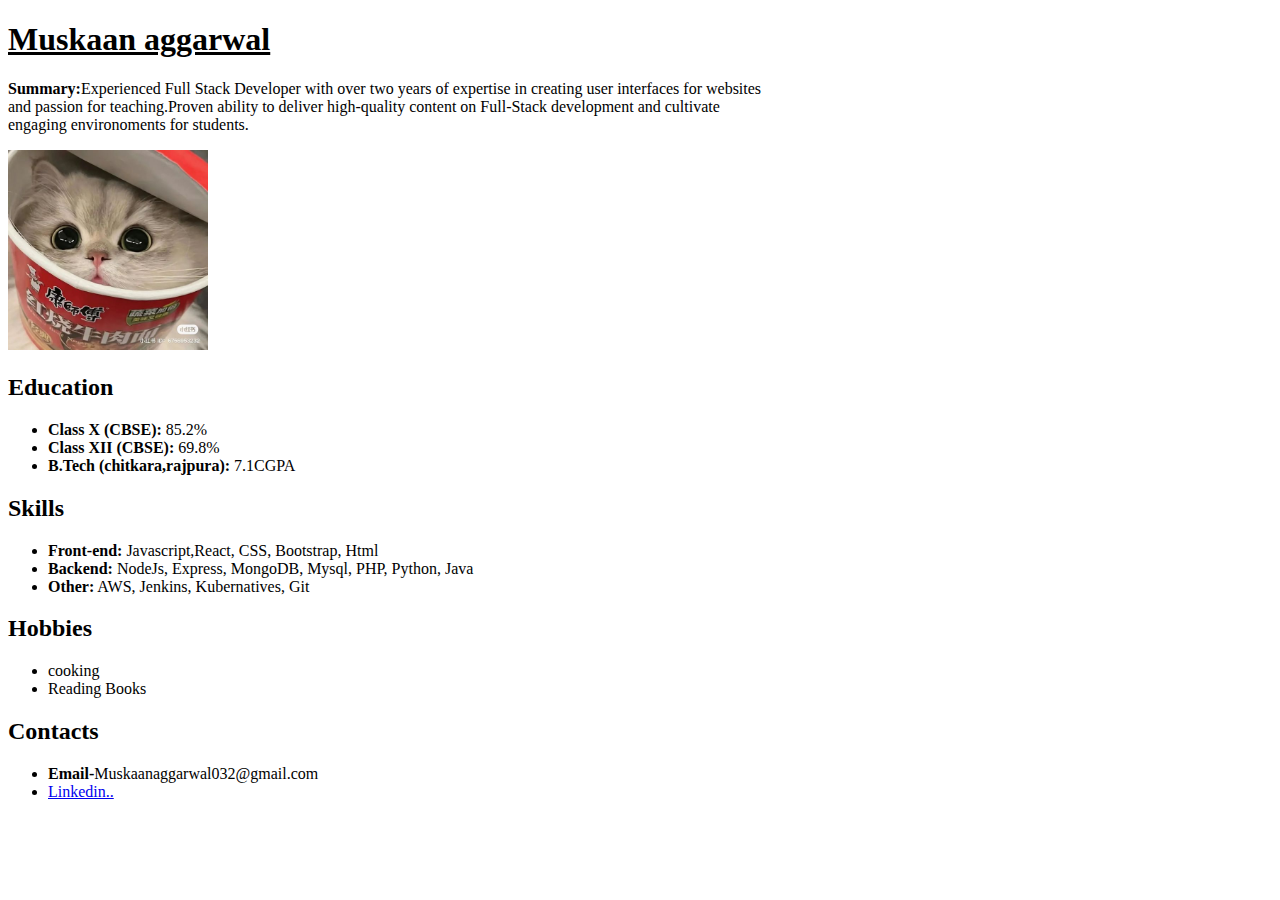
<file: lec 2/2.resume_Project.html>
<!DOCTYPE html>
<html lang="en">

<head>
    <meta charset="UTF-8" />
    <meta name="viewport" content="width=device-width, initial-scale=1.0" />
    <title>Resume</title>
</head>

<body>
    <h1><ins>Muskaan aggarwal</ins></h1>

    <p><b>Summary:</b>Experienced Full Stack Developer with over two years of expertise in
        creating user interfaces for websites<br> and passion for teaching.Proven
        ability to deliver high-quality content on Full-Stack development and
        cultivate<br> engaging environoments for students.
    </p>

    <img src="profileimage.jpg" alt="image not found" width="200px">

    <h2>Education</h2>

    <ul>
        <li><b>Class X (CBSE):</b> 85.2%</li>
        <li><b>Class XII (CBSE):</b> 69.8%</li>
        <li><b>B.Tech (chitkara,rajpura):</b> 7.1CGPA</li>
    </ul>


    <h2>Skills</h2>

    <ul>
        <li><b>Front-end:</b> Javascript,React, CSS, Bootstrap, Html</li>
        <li><b>Backend:</b> NodeJs, Express, MongoDB, Mysql, PHP, Python, Java</li>
        <li><b>Other:</b> AWS, Jenkins, Kubernatives, Git</li>
    </ul>

    <h2>Hobbies</h2>

    <ul>
        <li>cooking</li>
        <li>Reading Books</li>
    </ul>

    <h2>Contacts</h2>

    <ul>
        <li><b>Email-</b>Muskaanaggarwal032@gmail.com</li>
        <li><a href="https://in.linkedin.com/">Linkedin..</a></li>
    </ul>
</body>

</html>
</file>
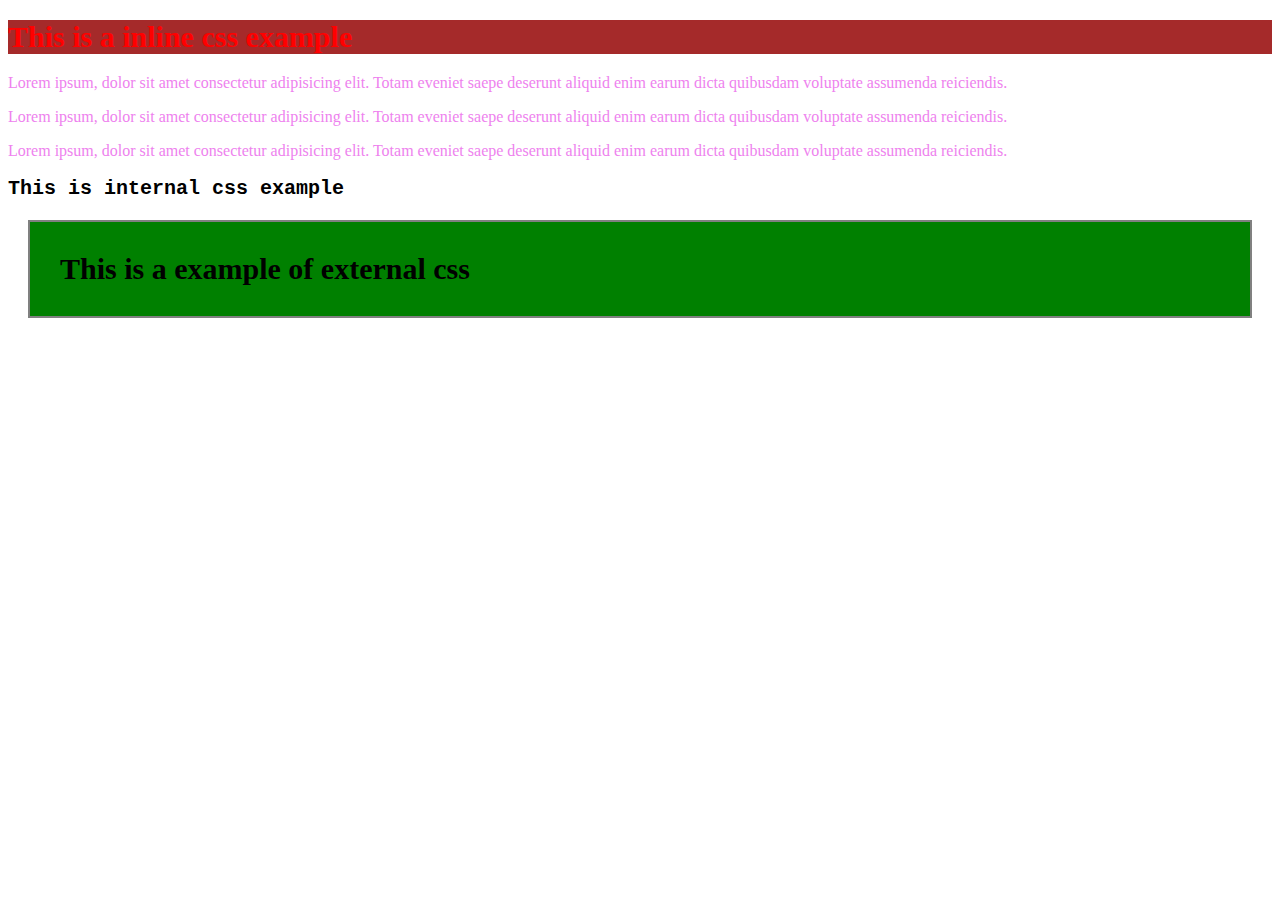
<file: lec 6/1.css_intro.html>
<!DOCTYPE html>
<html lang="en">

<head>
    <meta charset="UTF-8">
    <meta name="viewport" content="width=device-width, initial-scale=1.0">
    <title>Css Introduction</title>

    <!-- Internal css: -->
    <style>
        h2 {
            font-family: 'Courier New', Courier, monospace;
            font-size: 20px;
        }
    </style>

    <!-- External Css link: -->
    <link rel="stylesheet" href="1.style.css">
</head>


<body>
    <!-- Inline css example: -->
    <h1 style="color: red; background-color: brown; font-size: 30px;">This is a inline css example</h1>

    <p style="color: violet;">Lorem ipsum, dolor sit amet consectetur adipisicing elit. Totam eveniet saepe deserunt
        aliquid enim earum dicta
        quibusdam voluptate assumenda reiciendis.</p>

    <p style="color: violet;">Lorem ipsum, dolor sit amet consectetur adipisicing elit. Totam eveniet saepe deserunt
        aliquid enim earum dicta
        quibusdam voluptate assumenda reiciendis.</p>

    <p style="color: violet;">Lorem ipsum, dolor sit amet consectetur adipisicing elit. Totam eveniet saepe deserunt
        aliquid enim earum dicta
        quibusdam voluptate assumenda reiciendis.</p>

    <!-- Internal css: -->
    <h2>This is internal css example</h2>

    <h3>This is a example of external css</h3>

</body>

</html>
</file>
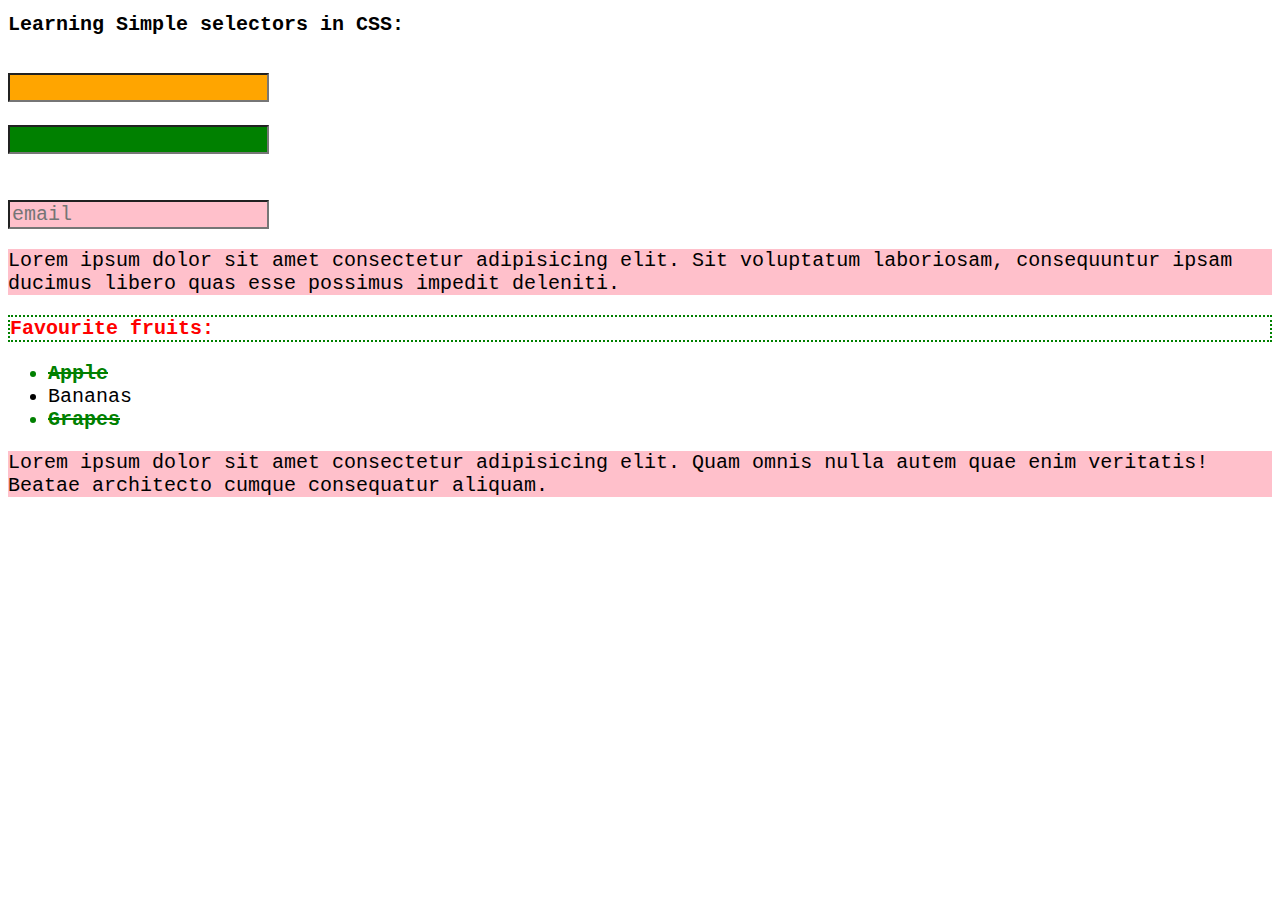
<file: lec 7/1.simple_selectors.html>
<!DOCTYPE html>
<html lang="en">

<head>
    <meta charset="UTF-8">
    <meta name="viewport" content="width=device-width, initial-scale=1.0">
    <title>Simple selectors:</title>
    <link rel="stylesheet" href="1.style.css">
</head>

<body>
    <h1>Learning Simple selectors in CSS:</h1>

    <br>
    <input type="text">
    <br>
    <br>
    <input type="password">
    <br>

    <br>
    <br>
    <input type="email" placeholder="email">

    <p>Lorem ipsum dolor sit amet consectetur adipisicing elit. Sit voluptatum laboriosam, consequuntur ipsam ducimus
        libero quas esse possimus impedit deleniti.</p>

    <h3 id="fruits">Favourite fruits:</h3>
    <ul>
        <li class="a1">Apple</li>
        <li>Bananas</li>
        <li class="a1">Grapes</li>
    </ul>

    <p>Lorem ipsum dolor sit amet consectetur adipisicing elit. Quam omnis nulla autem quae enim veritatis! Beatae
        architecto cumque consequatur aliquam.</p>
</body>

</html>
</file>
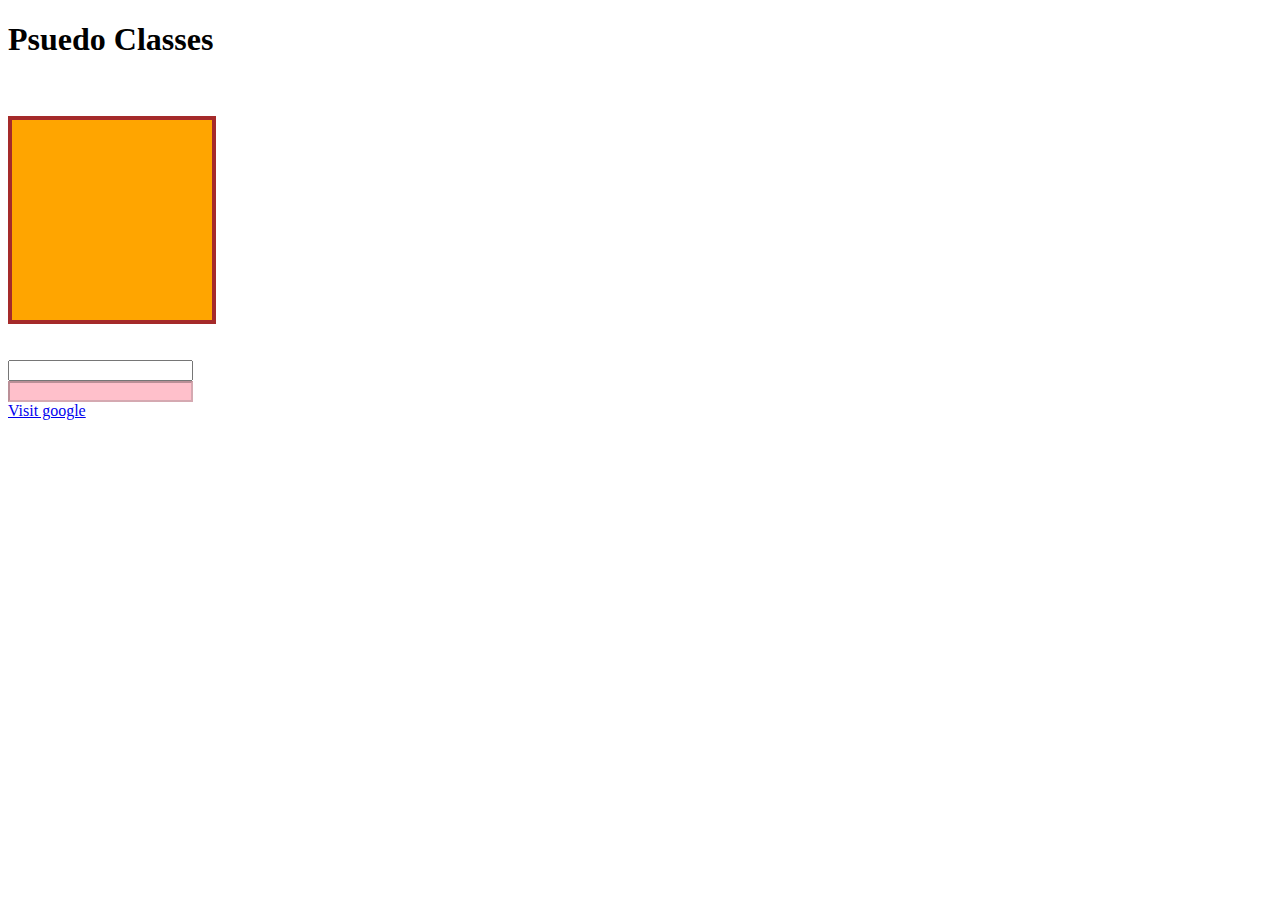
<file: lec 8/2.pseudo_class.html>
<!DOCTYPE html>
<html lang="en">

<head>
    <meta charset="UTF-8">
    <meta name="viewport" content="width=device-width, initial-scale=1.0">
    <title>Pseudo Selector:</title>
    <link rel="stylesheet" href="2.style.css">
</head>

<body>
    <h1>Psuedo Classes</h1>
    <br>
    <br>
    <div></div>
    <br>
    <br>
    <input type="text" name="" id="">
    <br>
    <input type="text" disabled>
    <br>
    <a href="https://www.google.com">Visit google</a>
    <br>
    <br>

</body>

</html>
</file>
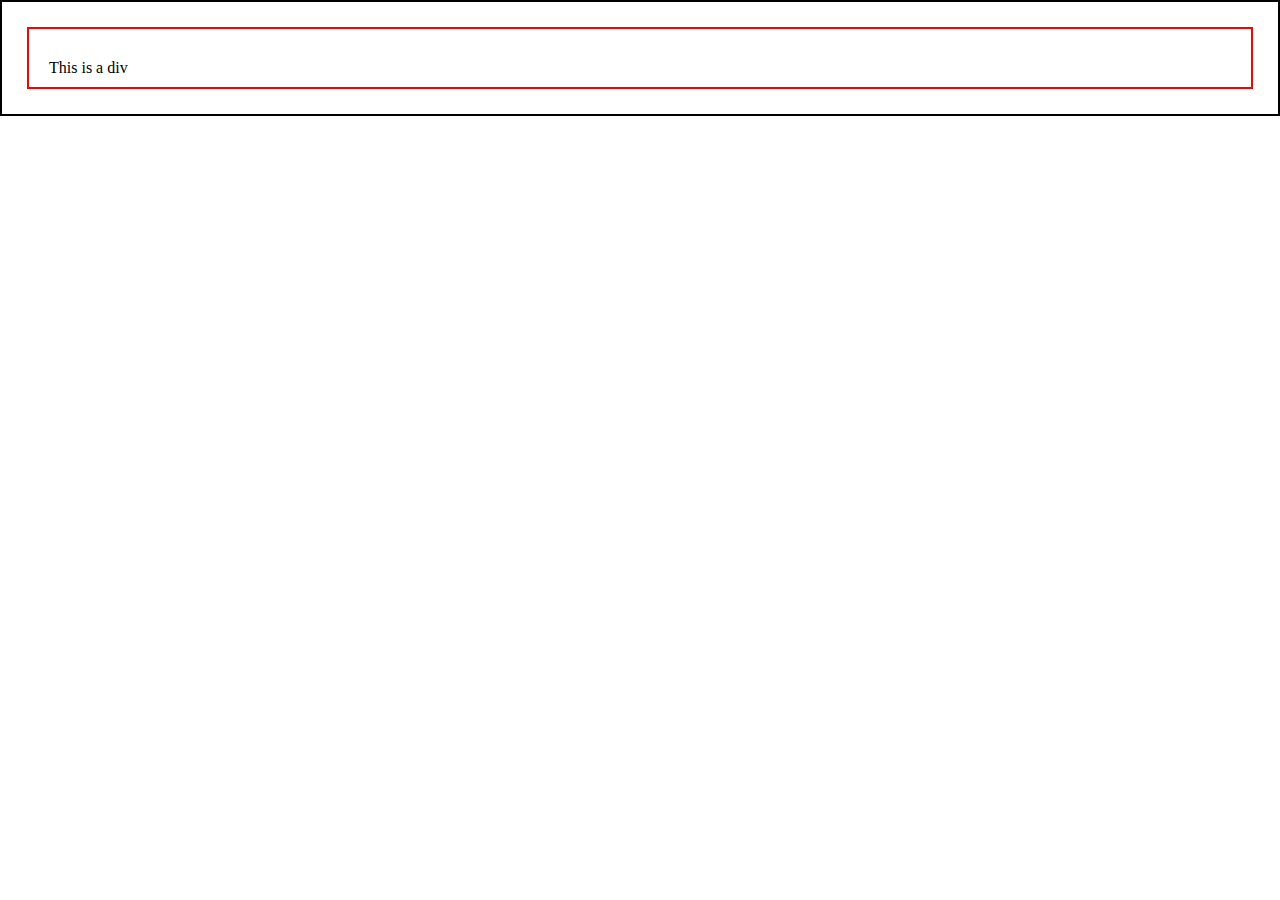
<file: lec 9/1.box_modal.html>
<!DOCTYPE html>
<html lang="en">

<head>
    <meta charset="UTF-8">
    <meta name="viewport" content="width=device-width, initial-scale=1.0">
    <title>BOX MODAL</title>

    <link rel="stylesheet" href="1.style.css">
</head>

<body>
    <div>
        This is a div
    </div>
</body>

</html>
</file>
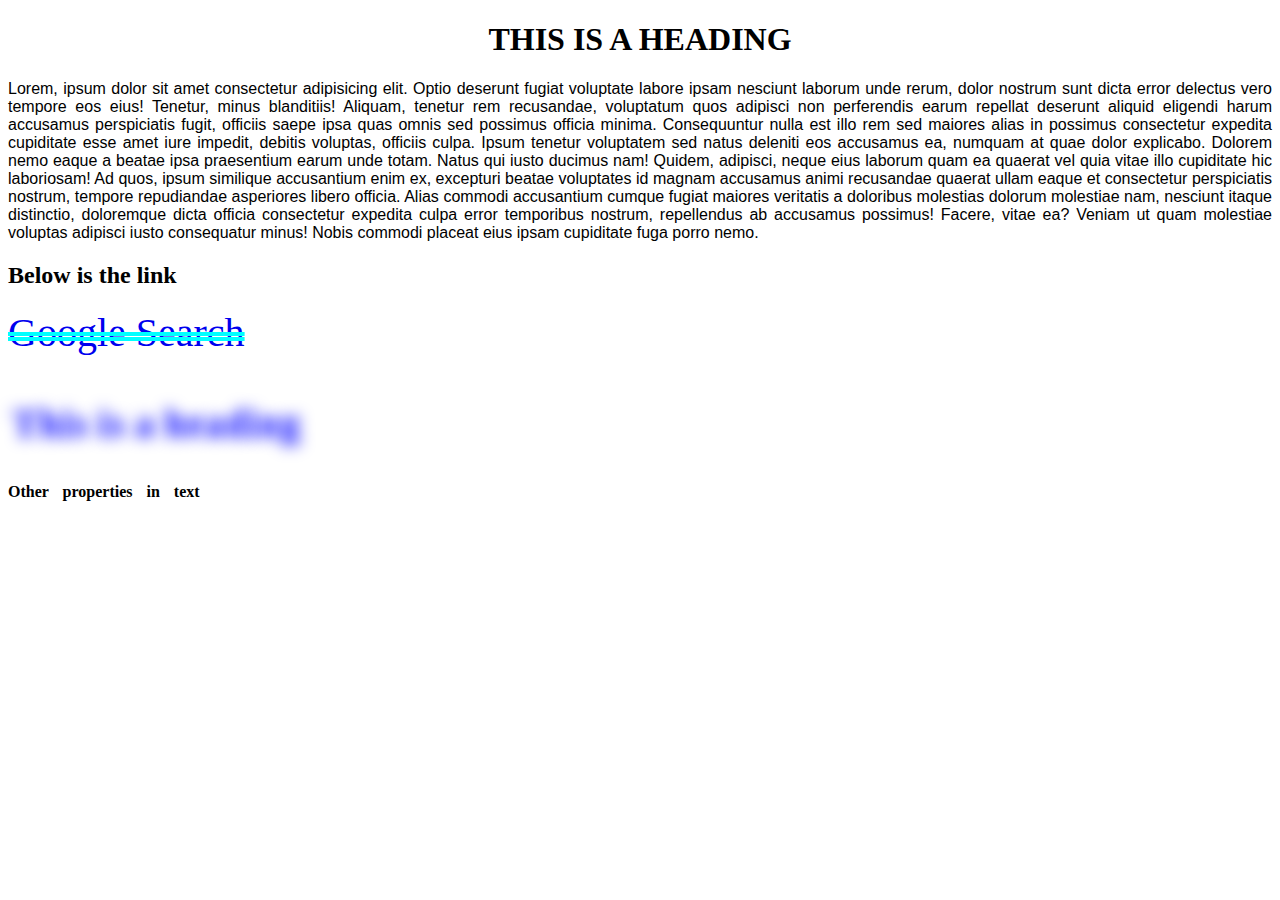
<file: lec 9/2.text&font.html>
<!DOCTYPE html>
<html lang="en">

<head>
    <meta charset="UTF-8">
    <meta name="viewport" content="width=device-width, initial-scale=1.0">
    <title>TEXT AND FONT CSS</title>

    <link rel="stylesheet" href="2.style.css">
</head>

<body>
    <div class="a1">
        <h1>This is a heading</h1>
        <p>Lorem, ipsum dolor sit amet consectetur adipisicing elit. Optio deserunt fugiat voluptate labore ipsam
            nesciunt laborum unde rerum, dolor nostrum sunt dicta error delectus vero tempore eos eius! Tenetur, minus
            blanditiis! Aliquam, tenetur rem recusandae, voluptatum quos adipisci non perferendis earum repellat
            deserunt aliquid eligendi harum accusamus perspiciatis fugit, officiis saepe ipsa quas omnis sed possimus
            officia minima. Consequuntur nulla est illo rem sed maiores alias in possimus consectetur expedita
            cupiditate esse amet iure impedit, debitis voluptas, officiis culpa. Ipsum tenetur voluptatem sed natus
            deleniti eos accusamus ea, numquam at quae dolor explicabo. Dolorem nemo eaque a beatae ipsa praesentium
            earum unde totam. Natus qui iusto ducimus nam! Quidem, adipisci, neque eius laborum quam ea quaerat vel quia
            vitae illo cupiditate hic laboriosam! Ad quos, ipsum similique accusantium enim ex, excepturi beatae
            voluptates id magnam accusamus animi recusandae quaerat ullam eaque et consectetur perspiciatis nostrum,
            tempore repudiandae asperiores libero officia. Alias commodi accusantium cumque fugiat maiores veritatis a
            doloribus molestias dolorum molestiae nam, nesciunt itaque distinctio, doloremque dicta officia consectetur
            expedita culpa error temporibus nostrum, repellendus ab accusamus possimus! Facere, vitae ea? Veniam ut quam
            molestiae voluptas adipisci iusto consequatur minus! Nobis commodi placeat eius ipsam cupiditate fuga porro
            nemo.</p>
    </div>


    <h2>Below is the link</h2>
    <a href="https://google.com">Google Search</a>

    <h3>This is a heading </h3>

    <h4>Other properties in text</h4>
</body>

</html>
</file>
<file: lec 10/style.css>
body{
    
    background-color: indigo;
    display: flex;
    justify-content: center;
    align-items: center;
    height: 100vh; 
}


h1{
    font-size: 30px;
    color: white;
    text-align: center;
    
}

#container{
    background-color: lightskyblue;
    height: 400px;
    width: 400px;
    border: 2px solid black;
    display: flex;

    /* 1. flex-direction: */

    flex-direction: column;
    /* flex-direction: row-reverse; */
    /* flex-direction: column-reverse; */

    /* 2. justify contenet: */

    justify-content: space-evenly;
    /* justify-content: space-between; */
    /* justify-content: space-between; */
    /* justify-content: space-around; */
    /* justify-content: flex-start; */
    /* justify-content: flex-end; */
    
    /* 3. flex-wrap */
    
    /* flex-wrap: wrap; */
    /* flex-wrap: nowrap; */
    flex-wrap:wrap-reverse;

    /* 4. align-items: */
    align-items: flex-start;
    /* align-items: flex-end; */
    /* align-items: center; */

}

.items{
    height: 50px;
    width: 50px;
}
</file>
<file: lec 11/1.style.css>
section{
    border: 5px solid #ccc;
    margin: 20px 10px;
    padding: 1.6rem;
}

section h1{
    font-size: 3rem;
    text-align: center;
}

@media(max-width: 520px){

    section{
        background-color: lightskyblue;
    }

    h1{
        color: white;
    }

    p{
        color: orange;
        font-weight: 800;     
    }
}

@media(orientation: landscape){
    section{
        background-color: green;
    }
}

@media(orientation: portrait){
    section{
        background-color: yellow;
    }
}
</file>
<file: lec 12/transition.css>
section{
    width:200px;
    height:200px;
    border:2px solid black;
    background-color:lightpink;
    transition: 2s;
    transition-duration: 5s;
    transition-delay: 2s;
    transition-property: background-color;
}
section:hover{
    border-radius: 50px;
    background-color: aqua;
}
article div {
    height:50px;
    width:50px;
margin:10px;
border: 2px solid black;
background-color: green;
}
article:hover div{
    margin-left: 900px;
}
div:nth-of-type(1){
    transition-timing-function: linear;
}
div:nth-of-type(2){
    transition-timing-function: ease;
}
div:nth-of-type(3){
    transition-timing-function: ease-in;
}
div:nth-of-type(4){
    transition-timing-function: ease-out;
}
div:nth-of-type(5){
    transition-timing-function: ease-in-out;
}
</file>
<file: lec 6/1.style.css>
h3{
    background-color: green;
    border: 2px solid grey;
    font-size: 30px;
    margin: 20px;
    padding: 30px;
}
</file>
<file: lec 7/1.style.css>
/* 1. Universal Selector: */

*{
    font-size: 20px;
    font-family: 'Courier New', Courier, monospace;
}

/* 2. Id selector: */

#fruits{
    color: red;
    border: 2px dotted green;
}

/* 3. Class Selector: */

.a1{
    color: green;
    text-decoration: line-through;
    font-weight: 800;
}

/* 4. element selector: */

p{
    background-color: pink;
}

/* attribute selector: */

input[type="text"]{
    background-color: orange;
}

[type="password"]{
    background-color: green;
}

[placeholder="email"]{
    background-color: pink;
}
</file>
<file: lec 8/2.style.css>
div{
    height: 200px;
    width: 200px;
    background-color: orange;
    border: 4px solid brown;
}

div:hover{
    background-color: skyblue;
    border-radius: 50%;
}

input:focus{
    background-color: aqua;
}

a:visited{
    color: red;
    
}

h1:active{
    color: Yellow;
    background-color: brown;
}

input:disabled{
    background-color: pink;
}
</file>
<file: lec 9/1.style.css>
*{
    padding: 0;
    margin: 0;
}


body{
    border: 2px solid black;
}

div{
    margin: 25px;
    padding: 30px 20px 10px;
    border: 2px solid red;
}
</file>
<file: lec 9/2.style.css>
/* 1.text-align: */
.a1{
    text-align: center;
}

h1{
    text-align: inherit
    /* text-align: start; */
    /* text-align: end; */
    /* text-align: left; */
    /* text-align: right; */
    /* text-align: center; */
}

p{
    text-align: justify;
    font-family: Arial, Helvetica, sans-serif;
}

/* 2. text decoration: */
a{
    font-size: 40px;
    /* text-decoration:underline; */
    text-decoration: line-through;
    text-decoration-color: aqua;
    text-decoration-style: double;
    /* text-decoration: overline; */
    /* text-decoration: none; */
}

/* 3. text-transform: */
h1{
    text-transform:uppercase;
    /* text-transform: lowercase; */
    /* text-transform: capitalize; */
}

/* 4.other tags: */

h4{
    word-spacing: 10px;
    /* letter-spacing: 5px; */
    /* text-indent: 20px; */
}

/* 5.text-shadow: */
h3{
    font-size: 40px;
    text-shadow: 4px 4px 15px blue;
    color: transparent; 
}
</file>
